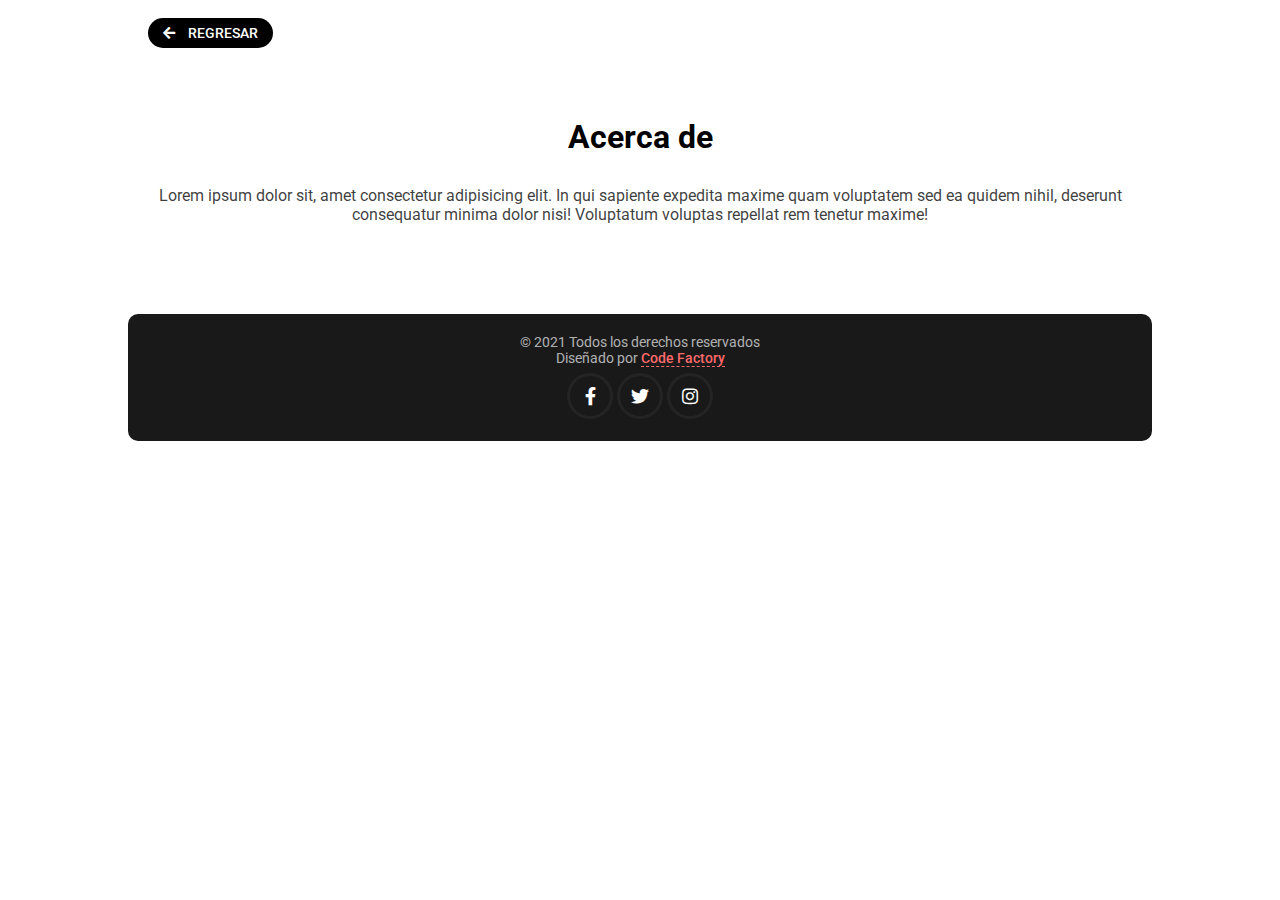
<file: about.html>
<!DOCTYPE html>
<html lang="es">

<head>
    <meta charset="UTF-8">
    <meta http-equiv="X-UA-Compatible" content="IE=edge">
    <meta name="viewport" content="width=device-width, initial-scale=1.0">
    <title>ACERCA DE | DISEÑOS CS</title>
    <link rel="shortcut icon" href="image/logo.ico">
    <link rel="preconnect" href="https://fonts.gstatic.com">
    <link href="https://cdnjs.cloudflare.com/ajax/libs/font-awesome/5.15.1/css/all.min.css" rel="stylesheet">
    <link href="https://fonts.googleapis.com/css?family=Roboto:300,400,500,700&display=swap" rel="stylesheet">
    <link href="https://fonts.googleapis.com/css2?family=Lobster&display=swap" rel="stylesheet">
    <link rel="stylesheet" href="css/forms--sections.css">
    <link rel="stylesheet" href="css/forms.css">
    <link rel="stylesheet" href="css/about.css">
</head>

<body>
    <header class="header">
        <a href="index.html" class="header__link">
            <i class="fas fa-arrow-left header__link--icon"></i> REGRESAR
        </a>

    </header>
    <main class="container">
        <h1>Acerca de</h1>
        <p class="descriptions">
            Lorem ipsum dolor sit, amet consectetur adipisicing 
            elit. In qui sapiente expedita maxime quam voluptatem sed ea quidem nihil, deserunt consequatur minima 
            dolor nisi! Voluptatum voluptas repellat rem tenetur maxime!
        </p>
    </main>

    <footer class="footer">
        <p class="footer__copy">&copy; 2021 Todos los derechos reservados <br>Diseñado por <a href=""
                class="footer__copy__item">Code Factory</a></p>
        <div class="footer__social">
            <a href="https://www.facebook.com/grsnchali/" class="footer__social__item facebook"><i
                    class="fab fa-facebook-f"></i></a>
            <a href="" class="footer__social__item twitter"><i class="fab fa-twitter"></i></a>
            <a href="" class="footer__social__item instagram"><i class="fab fa-instagram"></i></a>
        </div>

    </footer>
</body>

</html>
</file>
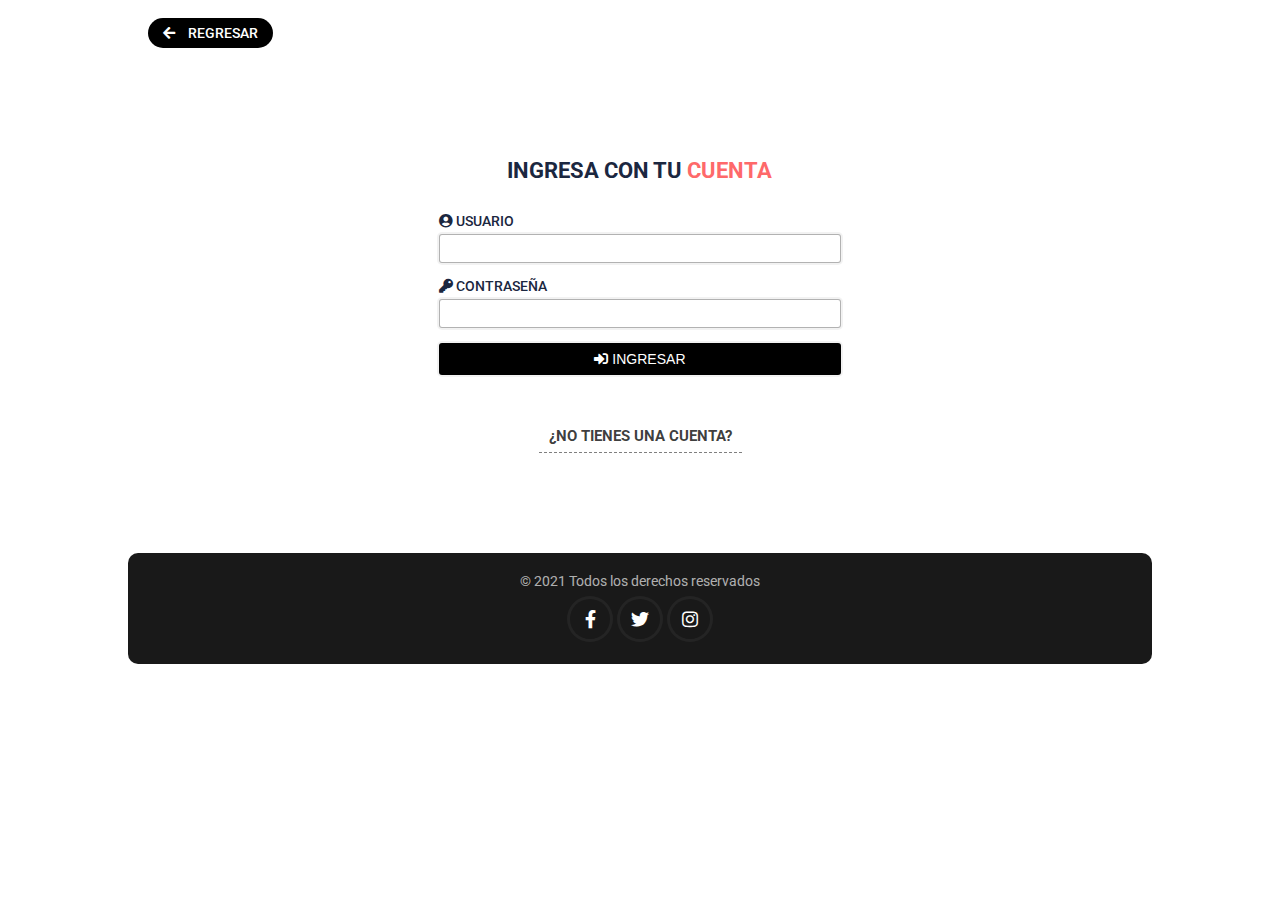
<file: sign_in.html>
<!DOCTYPE html>
<html lang="es">

<head>
    <meta charset="UTF-8">
    <meta http-equiv="X-UA-Compatible" content="IE=edge">
    <meta name="viewport" content="width=device-width, initial-scale=1.0">
    <title>INICIAR SESION</title>
    <link rel="shortcut icon" href="image/logo.ico">
    <link rel="preconnect" href="https://fonts.gstatic.com">
    <link href="https://cdnjs.cloudflare.com/ajax/libs/font-awesome/5.15.1/css/all.min.css" rel="stylesheet">
    <link href="https://fonts.googleapis.com/css?family=Roboto:300,400,500,700&display=swap" rel="stylesheet">
    <link rel="stylesheet" href="css/forms--sections.css">
    <link rel="stylesheet" href="css/forms.css">
</head>

<body>
    <header class="header">
        <a href="index.html" class="header__link">
            <i class="fas fa-arrow-left header__link--icon"></i> REGRESAR
        </a>

    </header>
    <main class="container--login">
        <form action="" class="form">
            <h2 class="form--title">INGRESA CON TU <span class="span">CUENTA</span></h2>
            <div class="form__group">
                <label class="form__group--icon"><i class="fas fa-user-circle"></i> Usuario</label>
                <input type="text" class="form__group--input">
            </div>
            <div class="form__group">
                <label class="form__group--icon"><i class="fas fa-key"></i> Contraseña</label>
                <input type="password" class="form__group--input">
            </div>
            <div class="form__button">
                <button type="button" class="form__button--btn"><i class="fas fa-sign-in-alt"></i> INGRESAR</button>
            </div>
        </form>
        <a href="sign_up.html" class="main--link">¿No tienes una cuenta?</a>
    </main>

    <footer class="footer">
        <p class="footer__copy">&copy; 2021 Todos los derechos reservados </p>
        <div class="footer__social">
            <a href="" class="footer__social__item facebook"><i class="fab fa-facebook-f"></i></a>
            <a href="" class="footer__social__item twitter"><i class="fab fa-twitter"></i></a>
            <a href="" class="footer__social__item instagram"><i class="fab fa-instagram"></i></a>
        </div>

    </footer>
</body>

</html>
</file>
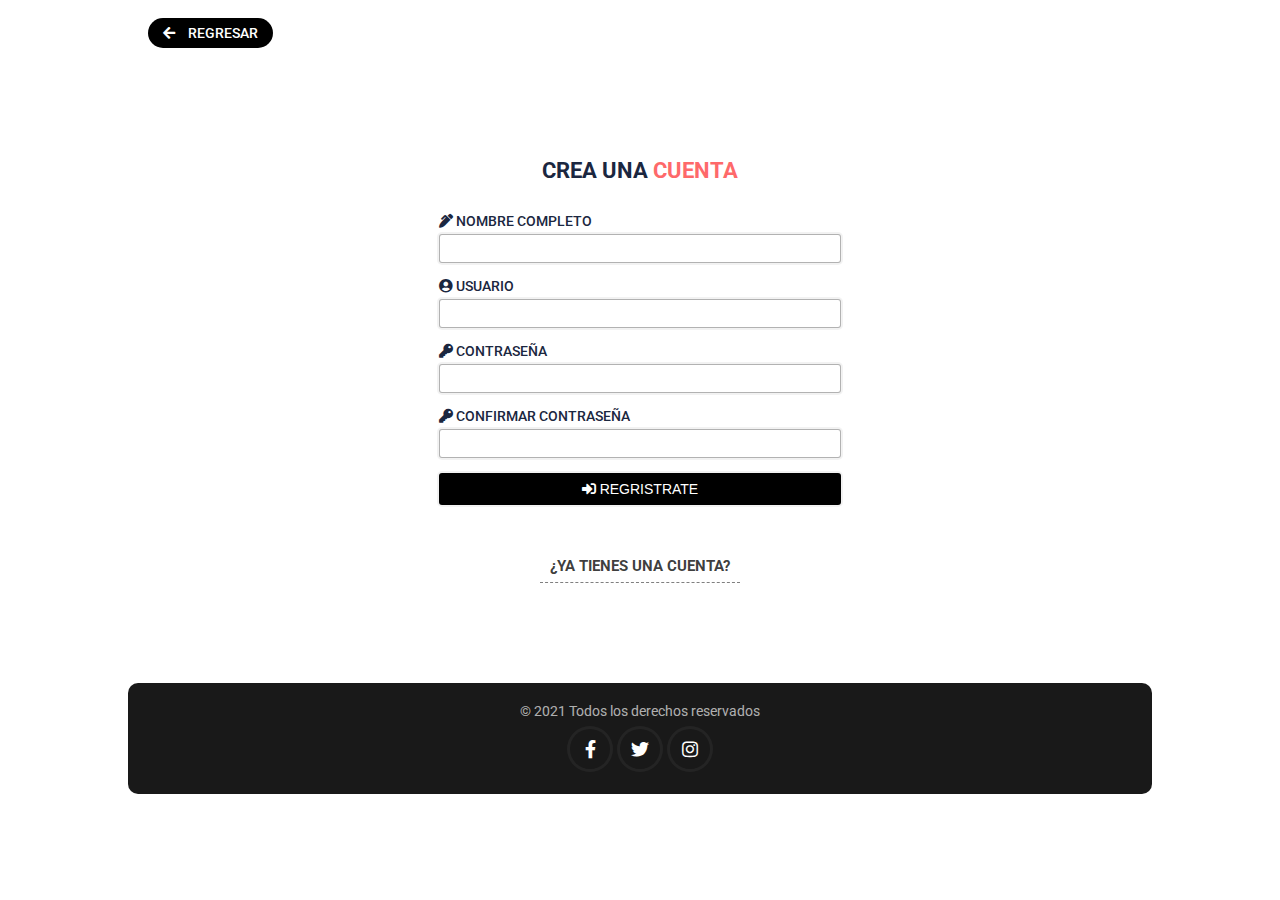
<file: sign_up.html>
<!DOCTYPE html>
<html lang="es">

<head>
    <meta charset="UTF-8">
    <meta http-equiv="X-UA-Compatible" content="IE=edge">
    <meta name="viewport" content="width=device-width, initial-scale=1.0">
    <title>REGISTRATE </title>
    <link rel="shortcut icon" href="image/logo.ico">
    <link rel="preconnect" href="https://fonts.gstatic.com">
    <link href="https://cdnjs.cloudflare.com/ajax/libs/font-awesome/5.15.1/css/all.min.css" rel="stylesheet">
    <link href="https://fonts.googleapis.com/css?family=Roboto:300,400,500,700&display=swap" rel="stylesheet">
    <link rel="stylesheet" href="css/forms--sections.css">
    <link rel="stylesheet" href="css/forms.css">
</head>

<body>
    <header class="header">
        <a href="index.html" class="header__link">
            <i class="fas fa-arrow-left header__link--icon"></i> REGRESAR
        </a>

    </header>
    <main class="container">
        <form action="" class="form">
            <h2 class="form--title">CREA UNA <span class="span">CUENTA</span></h2>
            <div class="form__group">
                <label class="form__group--icon"><i class="fas fa-pen-alt"></i> Nombre Completo</label>
                <input type="text" class="form__group--input">
            </div>
            <div class="form__group">
                <label class="form__group--icon"><i class="fas fa-user-circle"></i> Usuario</label>
                <input type="text" class="form__group--input">
            </div>
            <div class="form__group">
                <label class="form__group--icon"><i class="fas fa-key"></i> Contraseña</label>
                <input type="password" class="form__group--input">
            </div>
            <div class="form__group">
                <label class="form__group--icon"><i class="fas fa-key"></i> Confirmar Contraseña</label>
                <input type="password" class="form__group--input">
            </div>
            <div class="form__button">
                <button type="button" class="form__button--btn"><i class="fas fa-sign-in-alt"></i> REGRISTRATE</button>
            </div>
        </form>
        <a href="sign_in.html" class="main--link">¿Ya tienes una cuenta?</a>
    </main>

    <footer class="footer">
        <p class="footer__copy">&copy; 2021 Todos los derechos reservados </p>
        <div class="footer__social">
            <a href="" class="footer__social__item facebook"><i class="fab fa-facebook-f"></i></a>
            <a href="" class="footer__social__item twitter"><i class="fab fa-twitter"></i></a>
            <a href="" class="footer__social__item instagram"><i class="fab fa-instagram"></i></a>
        </div>

    </footer>
</body>

</html>
</file>
<file: css/forms--sections.css>
* {
    padding: 0;
    margin: 0;
    box-sizing: border-box;
}

body {
    font-family: 'Roboto', sans-serif;
    background-image: var(--background);
    -webkit-tap-highlight-color: rgba(0, 0, 0, 0);
}


/* HEADER */

.header {
    width: 80%;
    margin: auto;
    margin-top: 8px;
    border-radius: 10px;
    padding: 10px 20px;
    box-shadow: var(--box-shadow-two);
    background-color: rgba(255, 255, 255, .94);
    display: flex;
    justify-content: space-between;
    align-items: center;
}

.header__link {
    text-decoration: none;
    color: #fff;
    display: inline-block;
    border-radius: 50px;
    font-size: 14px;
    font-weight: 500;
background-color: black;
    padding: 7px 15px;
    transition: var(--transition);
}

.header__link:hover {
    background-color: #fe696a;
    box-shadow: 0 0 0 3px rgb(0, 0, 0, .05);
    transition: var(--transition);
}

.header__link:active {
    transform: scale(0.9);
    transition: var(--transition);
}

.header__link--icon {
    margin-right: 10px;
}

.header__logo {
    display: flex;
    justify-content: center;
    align-items: center;
    padding: 5px;
    border-radius: 50px;
    transition: var(--transition);
}

.header__logo:hover {
    box-shadow: 0 0 0 3px rgb(0, 0, 0, .07);
    transition: var(--transition);
}

.header__logo:active {
    transform: scale(0.9);
    transition: var(--transition);
}

.header__logo--img {
    width: 25px;
}


/* footer */

.footer {
    padding: 20px;
    width: 80%;
    margin: auto;
    margin-bottom: 8px;
    border-radius: 10px;
    text-align: center;
    background-size: cover;
    box-shadow: var(--box-shadow-two);
    background-color: rgba(0, 0, 0, .9);
}

.footer__copy {
    color: rgba(255, 255, 255, .67);
    font-size: 14px;
}

.footer__copy__item {
    color: #fe696a;
    text-decoration: none;
    font-weight: 500;
    border-bottom: dashed 1px #fe696a;
}

.footer__social {
    display: flex;
    justify-content: center;
    margin-top: 5px;
}

.footer__social__item {
    display: flex;
    justify-content: center;
    align-items: center;
    font-size: 18px;
    width: 40px;
    height: 40px;
    text-decoration: none;
    margin: 5px;
    color: #fff;
    border-radius: 50px;
    box-shadow: 0 0 0 3px rgba(255, 255, 255, .05);
    background-color: black;
    transition: var(--transition);
}

.footer__social__item:hover {
    box-shadow: 0 0 0 3px rgba(255, 255, 255, .1);
    transition: var(--transition);
    animation: circleAnimation 1.2s linear infinite;
}

.footer__social__item:active {
    transform: scale(0.9);
    transition: var(--transition);
}

@keyframes circleAnimation {
    0% {
        transform: rotate(0deg);
    }
    100% {
        transform: rotate(360deg);
    }
}

.footer__social__item.facebook {
    background-color: var(--facebook);
}

.footer__social__item.twitter {
    background-color: var(--twitter);
}

.footer__social__item.instagram {
    background-color: var(--instagram);
}

.footer__social__item.github {
    background-color: var(--github);
}
</file>
<file: css/forms.css>
/* CONTENIDO PRINCIPAL */

.container {
    width: 80%;
    padding: 20px;
    text-align: center;
    box-shadow: var(--box-shadow-two);
    border-radius: 10px;
    background-color: rgba(255, 255, 255, .9);
    margin: 40px auto;
}

.container--login {
    width: 80%;
    padding: 20px;
    text-align: center;
    box-shadow: var(--box-shadow-two);
    border-radius: 10px;
    background-color: rgba(255, 255, 255, .9);
    margin: 40px auto;
}

.form {
    width: 45%;
    text-align: left;
    margin: 0px auto;
    margin-top: 20px;
    padding: 20px 20px;
}

.form--title {
    color: #1b2740;
    font-size: 22px;
    margin-bottom: 30px;
    text-align: center;
}

.form--title .span {
    color: #fe696a;
}

.form__group {
    width: 100%;
    margin: auto;
    margin-bottom: 15px;
    display: flex;
    flex-direction: column;
}

.form__group--icon {
    color: #1b2740;
    margin-bottom: 5px;
    text-transform: uppercase;
    font-weight: 500;
    font-size: 14px;
}

.form__group--input {
    width: 100%;
    color: #1b2740;
    caret-color: #1b2740;
    font-size: 15px;
    font-weight: 400;
    border: none;
    outline: none;
    padding: 5px 10px;
    border: solid 1px rgb(0, 0, 0, .3);
    border-radius: 3px;
    box-shadow: 0 0 0 2px rgb(0, 0, 0, .05);
    transition: var(--transition);
}

.form__group--input:hover {
    border: solid 1px rgb(234, 76, 134, .4);
    box-shadow: 0 0 0 2px rgb(234, 76, 134, .08);
    transition: var(--transition);
}

.form__group--input:focus {
    border: solid 1px rgb(234, 76, 134, .7);
    box-shadow: 0 0 0 2px rgb(234, 76, 134, .2);
    transition: var(--transition);
}

.form__button {
    display: flex;
}

.form__button--btn {
    width: 100%;
    margin: auto;
    border: none;
    border-radius: 3px;
    box-shadow: 0 0 0 2px rgb(0, 0, 0, .05);
    padding: 8px;
background-color: black;
    color: #fff;
    cursor: pointer;
    font-size: 14px;
    font-weight: 500;
    transition: var(--transition);
}

.form__button--btn:hover {
    box-shadow: 0 0 0 2px rgb(0, 0, 0, .2);
    transition: var(--transition);
}

.form__button--btn:active {
    box-shadow: 0 0 0 2px rgb(0, 0, 0, .3);
    transform: scale(.8);
    transition: var(--transition);
}

.main--link {
    display: inline-block;
    margin-top: 25px;
    margin-bottom: 40px;
    font-size: 15px;
    text-decoration: none;
    color: rgba(0, 0, 0, .77);
    text-transform: uppercase;
    font-weight: 700;
    transition: var(--transition);
    border-bottom: dashed 1px rgba(0, 0, 0, .5);
    padding: 7px 10px;
}

.main--link:hover {
    color: rgba(0, 0, 0, .87);
    transition: var(--transition);
}

@media (max-width: 1199.98px) {
    .header,
    .container,
    .container--login,
    .footer {
        width: calc(85% - 16px);
    }
    .form {
        width: 50%;
    }
    .form__group,
    .form__button--btn {
        width: 100%;
    }
}

@media (max-width: 991.98px) {
    .header,
    .container,
    .container--login,
    .footer {
        width: calc(90% - 16px);
    }
    .form {
        width: 60%;
    }
    .form__group,
    .form__button--btn {
        width: 100%;
    }
}

@media (max-width: 768px) {
    .header,
    .container,
    .container--login,
    .footer {
        width: calc(100% - 16px);
    }
    .form {
        width: 75%;
        padding: 30px 10px;
    }
    .form__group,
    .form__button--btn {
        width: 100%;
    }
}

@media (max-width: 576px) {
    .header,
    .container,
    .container--login,
    .footer {
        width: calc(100% - 16px);
    }
    .form {
        width: 100%;
        padding: 30px 0px;
    }
    .form__group,
    .form__button--btn {
        width: 100%;
    }
}
</file>
<file: css/about.css>
.discs {
    display: flex;
    align-items: center;
    text-decoration: none;
    justify-content: center;
    width: 200px;
    margin: auto;
    color: rgba(0, 0, 0, .87);
    font-size: 30px;
    font-family: 'Lobster', cursive;
}

.discs__logo {
    width: 30px;
    margin-right: 3px;
}

.descriptions {
    margin: 30px auto;
    color: rgba(0, 0, 0, .77);
    font-size: 16px;
    font-weight: 400;
}

.help {
    font-weight: 500;
    color: #1b2740;
}

.help__item {
    text-decoration: none;
    color: #fe696a;
    font-weight: 600;
    border: dashed 1px #fe696a;
    padding: 3px 7px;
    border-radius: 5px;
    margin-left: 5px;
    transition: var(--transition);
}

.help__item:hover {
    opacity: 0.8;
    transition: var(--transition);
}

.city {
    margin-top: 30px;
    color: #616161;
    font-size: 14px;
}

.city__item {
    color: #fe696a;
    text-decoration: none;
    border-bottom: dashed 1px #fe696a;
    font-weight: 600;
}
</file>
